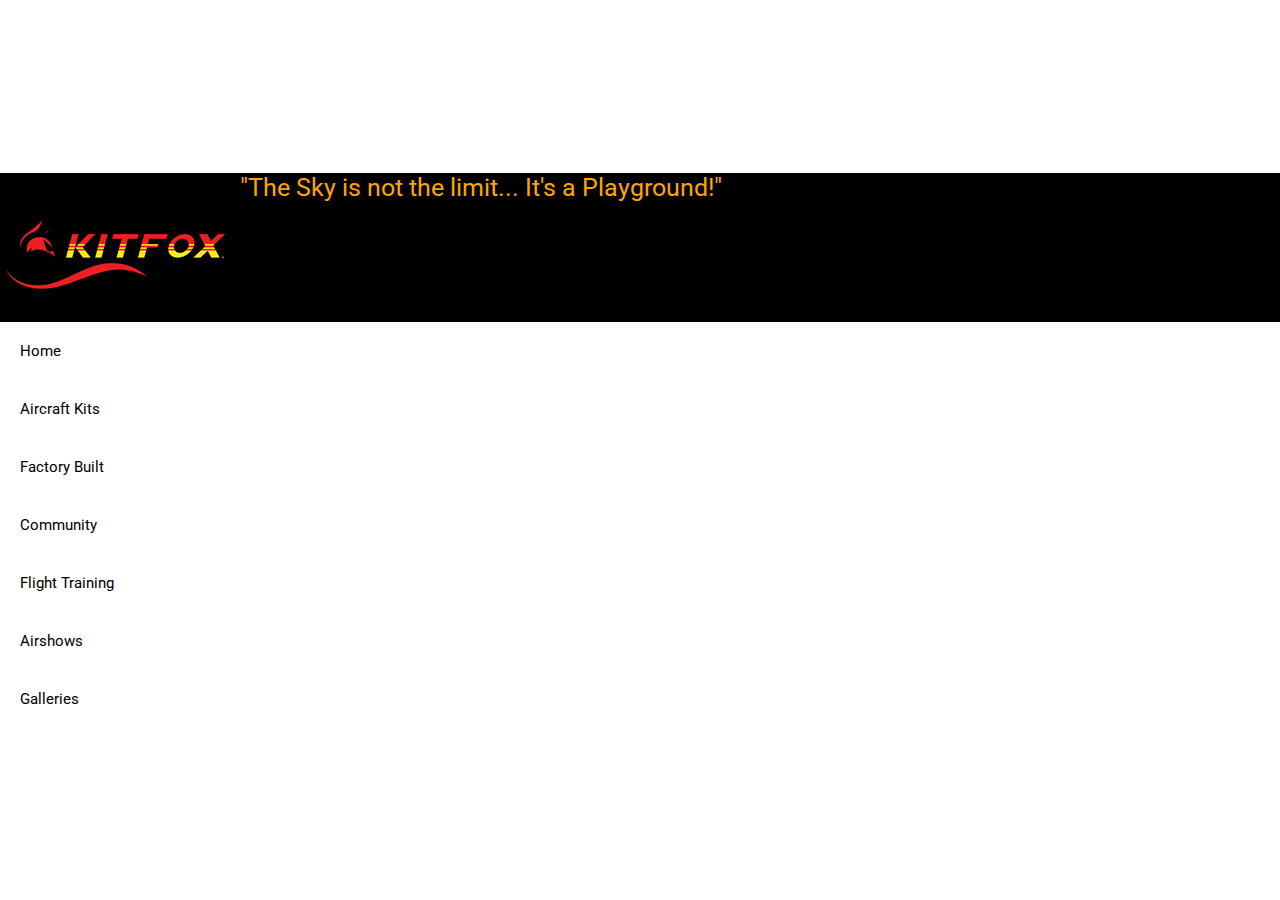
<file: index.html>
<!doctype html>
<html style="overflow:hidden" lang="en">

<head>
    <meta charset="utf-8">
    <link rel="shortcut icon" href="/favicon.ico">
    <meta name="viewport" content="width=device-width,initial-scale=1,shrink-to-fit=no">
    <link rel="stylesheet" href="https://fonts.googleapis.com/css?family=Roboto:300,400,500">
    <link rel="stylesheet" href="./style.css">
    <meta name="theme-color" content="#000000">
    <link rel="manifest" href="/manifest.json">
    <title>Kitfox Aircraft</title>

</head>

<body>
    <div class="title-bar">
        <img src='./images/logo.png'>
        <div class='moto'>
                "The Sky is not the limit... It's a Playground!"

        </div>
    </div>
    <div class='menu-bar'>
        <div class='cbutton'>
            Home
        </div>
        <div class='cbutton'>
            Aircraft Kits
        </div>
        <div class='cbutton'>
            Factory Built
        </div>
        <div class='cbutton'>
            Community
        </div>
        <div class='cbutton'>
            Flight Training
        </div>

        <div class='cbutton'>
            Airshows
        </div>
        <div class='cbutton'>
            Galleries
        </div>

    </div>
    <div class='content'>

    </div>
</body>

</html>
</file>
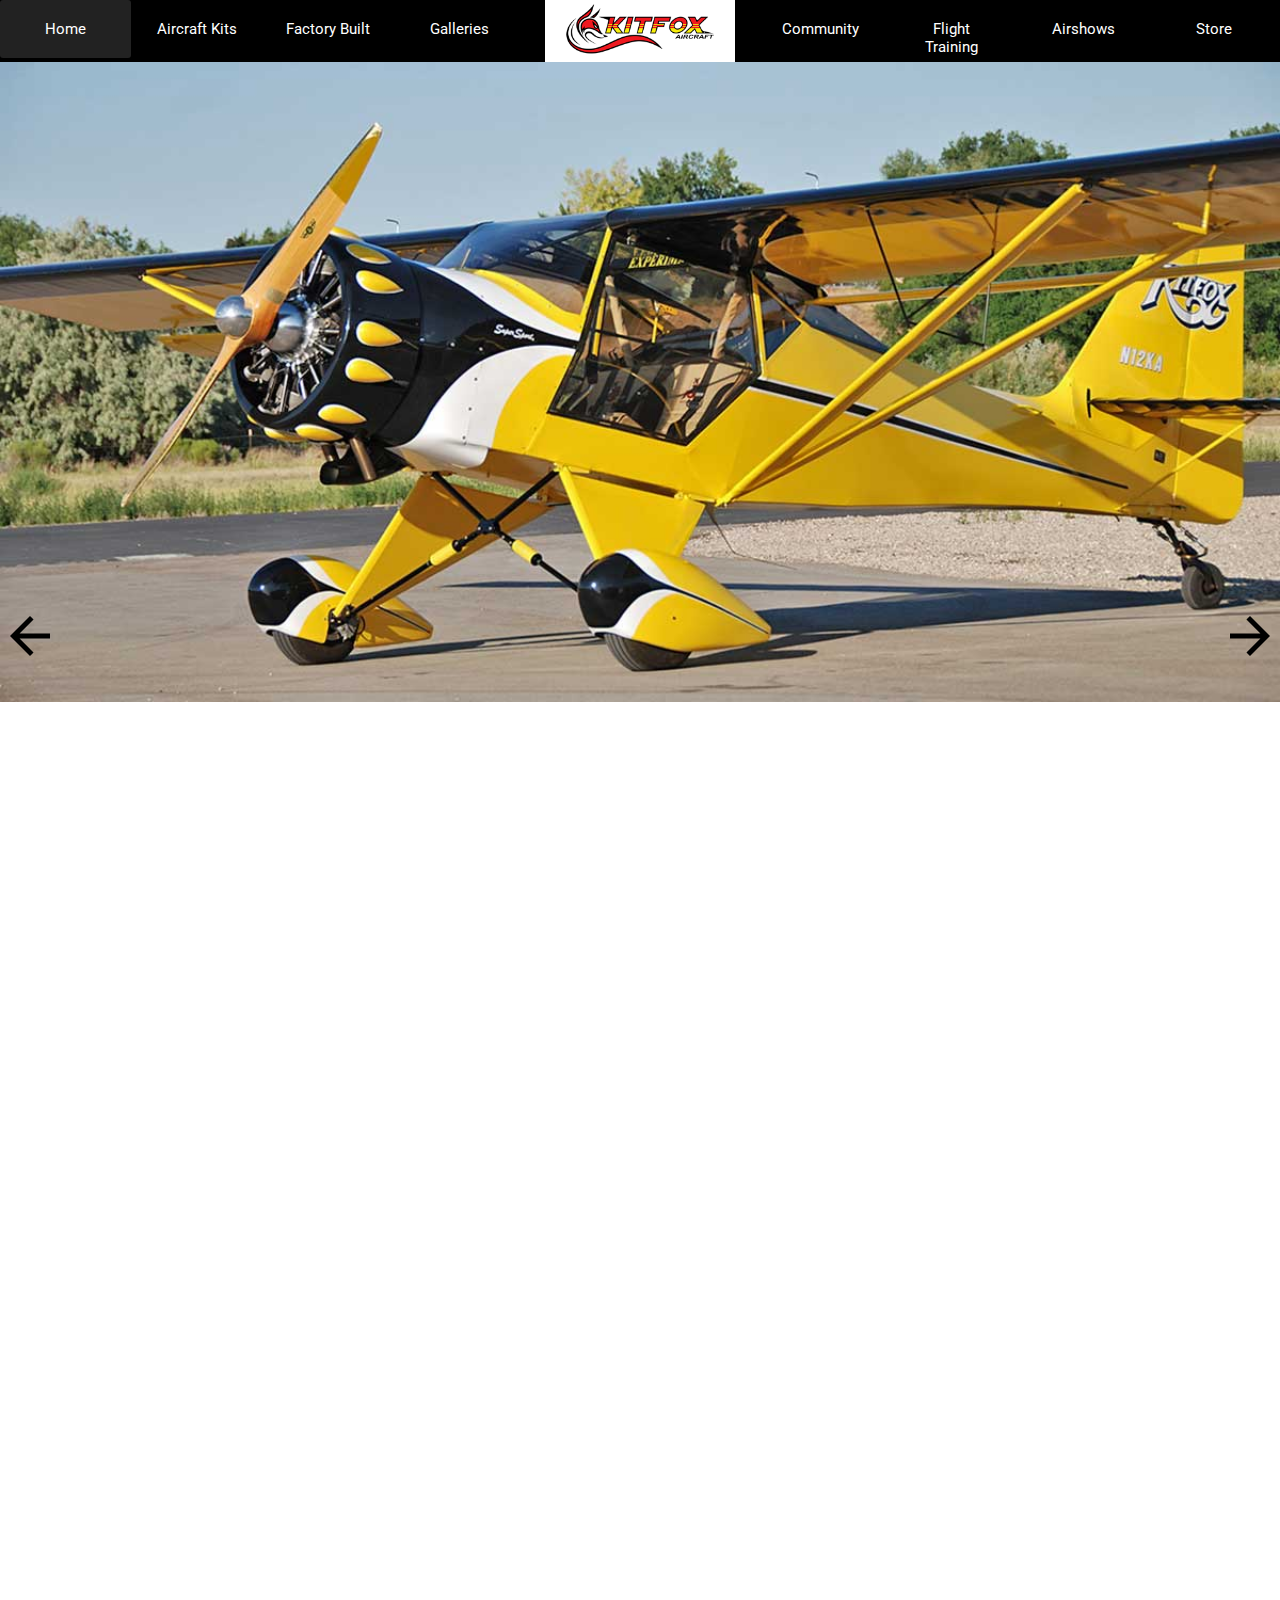
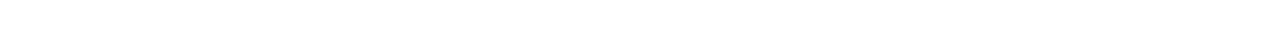
<file: about.html>
<!doctype html>
<html style="overflow:hidden" lang="en">

<head>
    <meta charset="utf-8">
    <link rel="shortcut icon" href="/favicon.ico">
    <meta name="viewport" content="width=device-width,initial-scale=1,shrink-to-fit=no">
    <link rel="stylesheet" href="https://fonts.googleapis.com/css?family=Roboto:300,400,500">
    <link rel="stylesheet" href="./style.css">
    <meta name="theme-color" content="#000000">
    <link rel="manifest" href="/manifest.json">
    <title>Kitfox Aircraft</title>

</head>

<body>
    <div class="title-bar">
        <div class='menu left-menu'>
            <div class='cbutton'>
                Home
            </div>
            <div class='cbutton'>
                Aircraft Kits
            </div>
            <div class='cbutton'>
                Factory Built
            </div>
            <div class='cbutton'>
                Galleries
            </div>
        </div>
        <div class='small-logo-wrapper'>
            <img class='small-logo' src='./images/cropped_logo.png'>

        </div>
        <div class='menu right-menu'>
            <div class='cbutton'>
                Community
            </div>
            <div class='cbutton'>
                Flight Training
            </div>

            <div class='cbutton'>
                Airshows
            </div>
            <div class='cbutton'>
                Store
            </div>

        </div>
        <!-- <div class='moto'>
                "The Sky is not the limit... It's a Playground!"

        </div> -->
    </div>

    <div class='content-wrapper'>
        <img id='content' class='content' src='./images/home/1.jpg'>
        <div onclick=leftArrow() class='arrow left-arrow'>
            <svg xmlns="http://www.w3.org/2000/svg" width="60" height="60" viewBox="0 0 24 24">
                <path d="M0 0h24v24H0z" fill="none" />
                <path d="M20 11H7.83l5.59-5.59L12 4l-8 8 8 8 1.41-1.41L7.83 13H20v-2z" /></svg>
        </div>
        <div onclick=rightArrow() class='arrow right-arrow'>
            <svg xmlns="http://www.w3.org/2000/svg" width="60" height="60" viewBox="0 0 24 24">
                <path d="M0 0h24v24H0z" fill="none" />
                <path d="M12 4l-1.41 1.41L16.17 11H4v2h12.17l-5.58 5.59L12 20l8-8z" /></svg>
        </div>
    </div>
    <div class='bottom-info'>

        <div class='bottom-logos'>
            <!-- <img? -->
        </div>
        <div class='bottom-links'>
            <div class='bottom-item'>
                <a class='white' href='./index.html'>Home</a>
            </div>
            <div class='bottom-item'>
                <a class='white' href='./contact.html'>Contact</a>
            </div>


        </div>
        <div class='bottom-item white trademark'>
            © 2016-2018 Kitfox
            Aircraft, LLC. All rights reserved.&nbsp;&nbsp;&nbsp; Kitfox is a registered
            trademark.
        </div>


    </div>
</body>


<script>
    var imgCounter = 1;
    var nextImageTimer = setInterval(nextImageTimerCallback, 5000);

    function nextImageTimerCallback() {
        // clearInterval(nextImageTimer)
        imgCounter += 1;
        setImage()
    }

    function fadeOutAndCallback(image, callback) {
        var opacity = 1;
        var timer = setInterval(function () {
            if (opacity < 0.5) {
                clearInterval(timer);
                callback(); //this executes the callback function!
            }
            image.style.opacity = opacity;
            opacity -= 0.1;
        }, 50);
    }

    function fadeIn(element) {
        var op = 0.4;  // initial opacity
        var timer = setInterval(function () {
            if (op >= 1) {
                clearInterval(timer);
            }
            element.style.opacity = op;
            op += 0.1;
        }, 10);
    }


    function rightArrow() {
        imgCounter += 1;
        setImage();

    }

    function leftArrow() {
        imgCounter -= 1;
        setImage();
    }

    function setImage() {
        if (imgCounter == 0) {
            imgCounter = 17;
        } else if (imgCounter == 18) {
            imgCounter = 1;
        }
        var image = document.getElementById('content');
        fadeOutAndCallback(image,
            function () {
                image.src = "./images/home/" + imgCounter + ".jpg";
                fadeIn(image);
                // clearInterval(nextImageTimer);

                // nextImageTimer = setInterval(nextImageTimerCallback, 5000);

            }
        );


    }


</script>

</html>
</file>
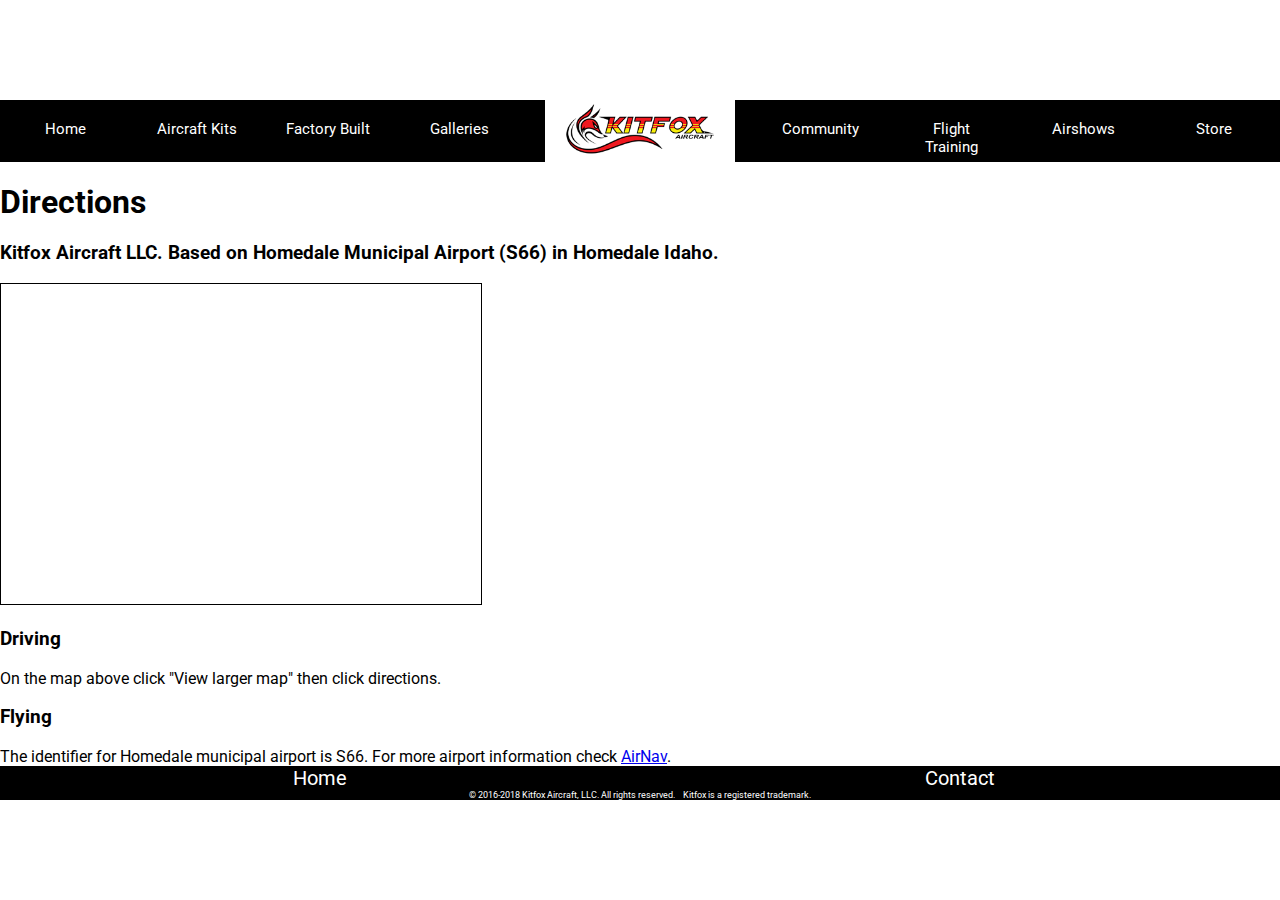
<file: directions.html>
<!doctype html>
<html style="overflow:hidden" lang="en">

<head>
    <meta charset="utf-8">
    <link rel="shortcut icon" href="/favicon.ico">
    <meta name="viewport" content="width=device-width,initial-scale=1,shrink-to-fit=no">
    <link rel="stylesheet" href="https://fonts.googleapis.com/css?family=Roboto:300,400,500">
    <link rel="stylesheet" href="./style.css">
    <meta name="theme-color" content="#000000">
    <link rel="manifest" href="/manifest.json">
    <title>Kitfox Aircraft</title>

</head>

<body>
    <div class="title-bar">
        <div class='menu left-menu'>
            <div class='cbutton'>
                Home
            </div>
            <div class='cbutton'>
                Aircraft Kits
            </div>
            <div class='cbutton'>
                Factory Built
            </div>
            <div class='cbutton'>
                Galleries
            </div>
        </div>
        <div class='small-logo-wrapper'>
            <img class='small-logo' src='./images/cropped_logo.png'>

        </div>
        <div class='menu right-menu'>
            <div class='cbutton'>
                Community
            </div>
            <div class='cbutton'>
                Flight Training
            </div>

            <div class='cbutton'>
                Airshows
            </div>
            <div class='cbutton'>
                Store
            </div>

        </div>
        <!-- <div class='moto'>
                "The Sky is not the limit... It's a Playground!"

        </div> -->
    </div>

    <div class='text-content-wrapper'>
        <h1>Directions</h1>
        <h3>Kitfox Aircraft LLC. Based on Homedale Municipal Airport (S66) in Homedale Idaho. </h3>
        <iframe width="480" height="320" style="border: 1px solid #000000"
            src="https://www.google.com/maps?q=123 Airport Way, Homedale, ID 83628&amp;z=10&amp;t=m&amp;output=embed"></iframe>
        <h3>Driving</h3>
        On the map above click "View larger map" then click directions.
        <h3>Flying</h3>
        The identifier for Homedale municipal airport is S66. For more airport information check
        <a ondragstart="return false;" href="http://www.airnav.com/airport/S66" target="_blank">AirNav</a>.
    </div>
    <div class='bottom-info'>

        <div class='bottom-logos'>
            <!-- <img? -->
        </div>
        <div class='bottom-links'>
            <div class='bottom-item'>
                <a class='white' href='./index.html'>Home</a>
            </div>
            <div class='bottom-item'>
                <a class='white' href='./contact.html'>Contact</a>
            </div>


        </div>
        <div class='bottom-item white trademark'>
            © 2016-2018 Kitfox
            Aircraft, LLC. All rights reserved.&nbsp;&nbsp;&nbsp; Kitfox is a registered
            trademark.
        </div>


    </div>
</body>

</html>
</file>
<file: style.css>
body, html {
    margin-left: auto;
    margin-right: auto;
    align-content: center;
    height: 100%;
    overflow: scroll;
    margin-top:0px;
    font-family:-apple-system, BlinkMacSystemFont, 'Segoe UI', Roboto, Oxygen, Ubuntu, Cantarell, 'Open Sans', 'Helvetica Neue', sans-serif;

}

.small-logo-wrapper { 
    background-color:white;
    padding: 0px 20px 0px 20px;
}

.small-logo {
    /* height: 50px; */
    width: 150px;

}


.title-bar {
    color: white;
    font-size: 20;
    text-align: center;
    display: flex;
    background-color: black;
}

.menu {
    width: 100%;
    height: 57.5px;
    display: flex;
    /* margin: 20px 10px 5px 10px; */
    vertical-align: center;
    
    
}

.left-menu {
    margin-right: 20px
}
.right-menu {
    margin-left: 20px
}
.moto {
    color: orange;
    font-size: 25px;
}

.cbutton {
    /* color: black; */
    font-size: 15px;
    padding: 5px 20px 5px 20px;
    border-radius: 3px;
    cursor: pointer;
    width: 100%;
    padding: 20px;
}

.cbutton:hover {
    background-color: #ffffff22
}


.content {
    background-color: black;
    /* height: 100%; */
    width:100%;
    background-image: url(./images/home/1.jpg);
    background-repeat: no-repeat;
    background-size: 100%  ;
    background-position-x: center
}

.content-wrapper {
    height: 100%;
}

.arrow {
    vertical-align: -webkit-baseline-middle;
    height: 100%;
    cursor: pointer;
    position: relative;
    top: -100px
}

.left-arrow {
    float: left;

}

.right-arrow {
    float: right;
    text-align: middle;
}


.bottom-info {
    /* display: inline-flex; */
    background-color: black;
    width: 100%;
}

.bottom-links {
    display: inline-flex;
    width: 100%;
    color: white;
}

.bottom-item {
    width: 100%;
    text-align: center;
    font-size: 20px

}


.white {
    color: white;
    text-decoration: none
}


.trademark {
    font-size: 9px
}
/* width */
::-webkit-scrollbar {
    width: 0px;
  }
  
  /* Track */
  ::-webkit-scrollbar-track {
    background: #00000000; 
  }
  
  /* Handle */
  ::-webkit-scrollbar-thumb {
    background: #888; 
  }
  
  /* Handle on hover */
  ::-webkit-scrollbar-thumb:hover {
    background: #555; 
  }
</file>
